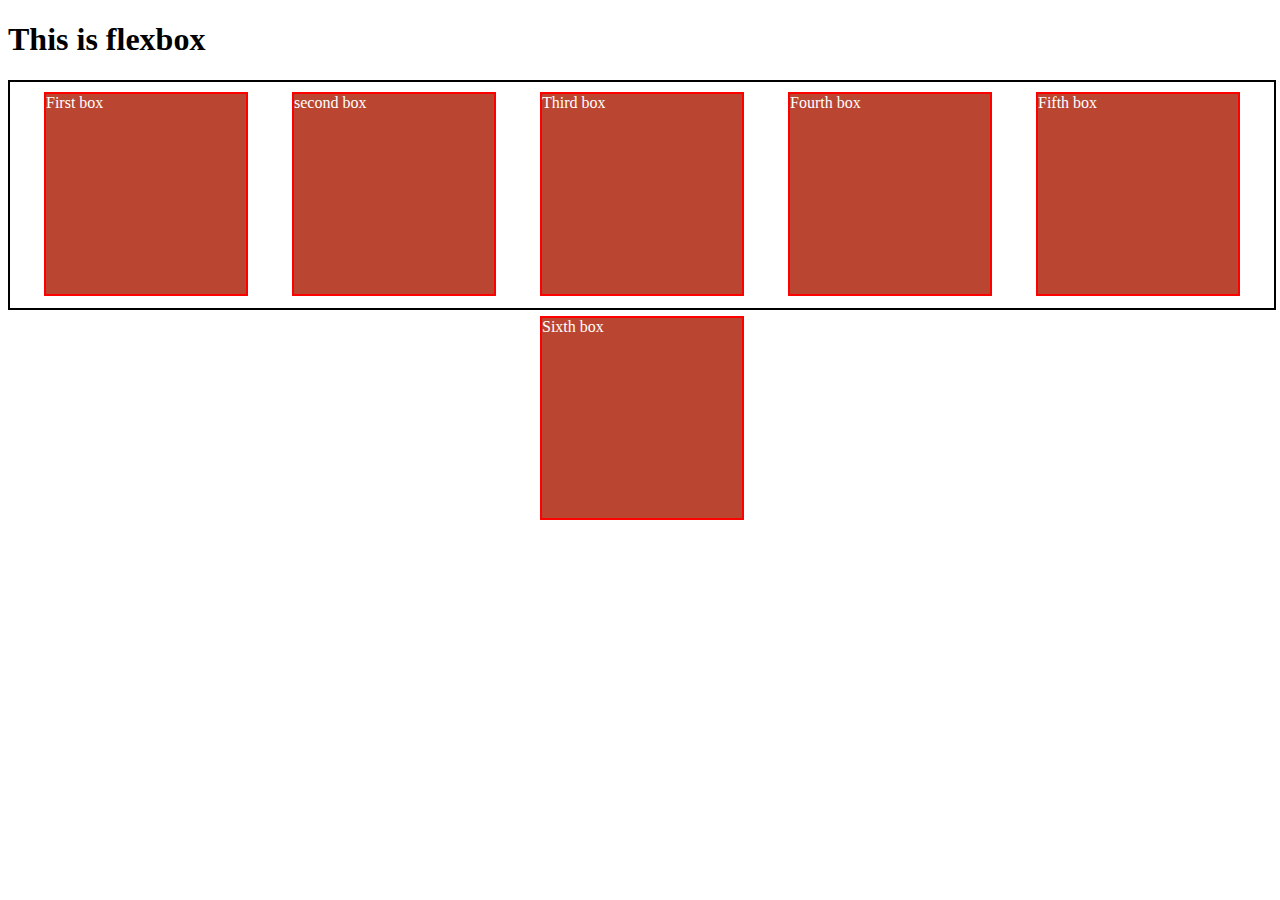
<file: index2.html>
<!DOCTYPE html>
<html lang="en">
<head>
    <meta charset="UTF-8">
    <meta http-equiv="X-UA-Compatible" content="IE=edge">
    <meta name="viewport" content="width=device-width, initial-scale=1.0">
    <title>Flexbox</title>
<style>
.container{
    height: 344px;
    width: 100%;
    border: 2px solid black;
    color: white;
    display: flex;
    flex-wrap: wrap;
    justify-content: center;
    justify-content: space-evenly;
    align-items: center;
    height: 226px;
}
.item{
    background-color: rgb(186, 69, 48);
    border: 2px solid red;
    margin: 10px;
    padding 3px;
    width: 200px;
    height: 200px;
}
.item #box1{
justify-content: center ;
}


</style>
</head>
<body>
<h1>This is flexbox</h1>
<div class="container">
<div class="item" id="box1">First box</div>
<div class="item" id="box2">second box</div>
<div class="item" id="box3">Third box</div>
<div class="item" id="box4">Fourth box</div>
<div class="item" id="box5">Fifth box</div>
<div class="item" id="box6">Sixth box</div></div>
</body>
</html>
</file>
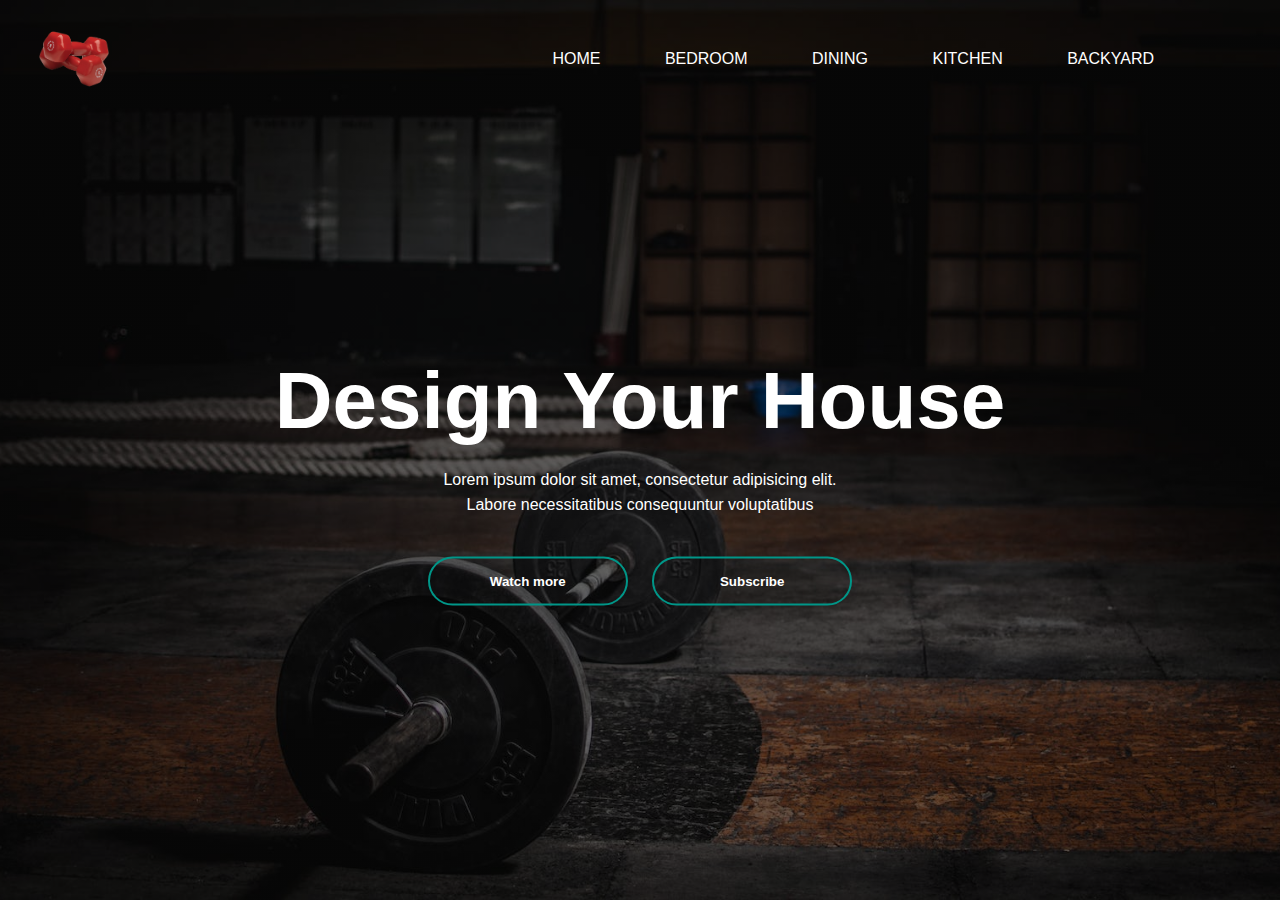
<file: index3.html>
<!DOCTYPE html>
<html lang="en">
  <head>
    <meta charset="UTF-8" />
    <meta http-equiv="X-UA-Compatible" content="IE=edge" />
    <meta name="viewport" content="width=device-width, initial-scale=1.0" />
    <title>Document</title>
    <link rel="stylesheet" href="style.css" />
  </head>
  <body>
    <div class="banner">
      <div class="navbar">
        <img src="/img/Dumbbells-PNG.png" class="logo" />
        <ul>
          <li><a href="">Home</a></li>
          <li><a href="">Bedroom</a></li>
          <li><a href="">Dining</a></li>
          <li><a href="">Kitchen</a></li>
          <li><a href="">Backyard </a></li>
        </ul>
      </div>
    </div>
    <div class="content">
      <h1>Design Your House</h1>
      <p>
        Lorem ipsum dolor sit amet, consectetur adipisicing elit. <br />
        Labore necessitatibus consequuntur voluptatibus
      </p>
      <div>
        <button type="button"> <span></span>
            Watch more</button>
        <button type="button"><span></span>Subscribe</button>
      </div>
    </div>
  </body>
</html>
</file>
<file: style.css>
*{
    margin: 0;
    padding: 0;
font-family: sans-serif;

}
.banner{
    width: 100%;
    height: 100vh;
    background-image: linear-gradient(rgba(0,0,0,0.55),rgba(0,0,0,0.55)), url(/img/pexels-photo-1552252.jpeg);
    background-size: cover;
    background-position: center;
}
.navbar{
    width: 85%;
    margin: auto;
    /* padding: 2px 30px; */
    display: flex;
    align-items: center;
    justify-content: space-between;
    /* border: 2px solid yellow; */
    cursor: pointer;
}
.logo{
    width: 70px;
    cursor: pointer;
    margin: 24px -57px;
}
.navbar ul li{
   list-style: none;
    display: inline-block;
    margin: 4px 30px;
position: relative
}
.navbar ul li a{
    text-decoration: none;
    text-transform: uppercase;
    color: white;

}
.navbar ul li::after{
    content: '';
    height: 2px;
    width: 0;
    background: #009688;
    position: absolute;
    left: 0;
    bottom: -10px;
    transition: 0.5s;
}
.navbar ul li:hover::after{
    width: 100%;
}
.content{
    width: 100%;
    position: absolute;
    top: 50%;
    transform: translateY(-50%);
    text-align: center;
    color: white;
}
h1{
    font-size: 80px;
    margin-top: 80px;
}
p{
    margin: 20px ;
    font-weight: 500;
    line-height: 25px;

}
button{
    width: 200px;
    padding:15px 0;
    text-align: center;
    margin: 20px 10px;
    border-radius: 25px;
    font-weight: bold;
    border: 2px solid #009688;
    background: transparent;
    cursor: pointer;
    color: white;
    position: relative;
    /* overflow: visible; */
    
}
span{
    background:#009688;
    height: 100%;
    width: 0%;
    border-radius: 25px;
    position: absolute;
    left: 0;
    bottom: 0;
    z-index: -1;
    transition: 0.5s;
}
button:hover span{
width: 100%;
}
button:hover{
border: none;
}
</file>
